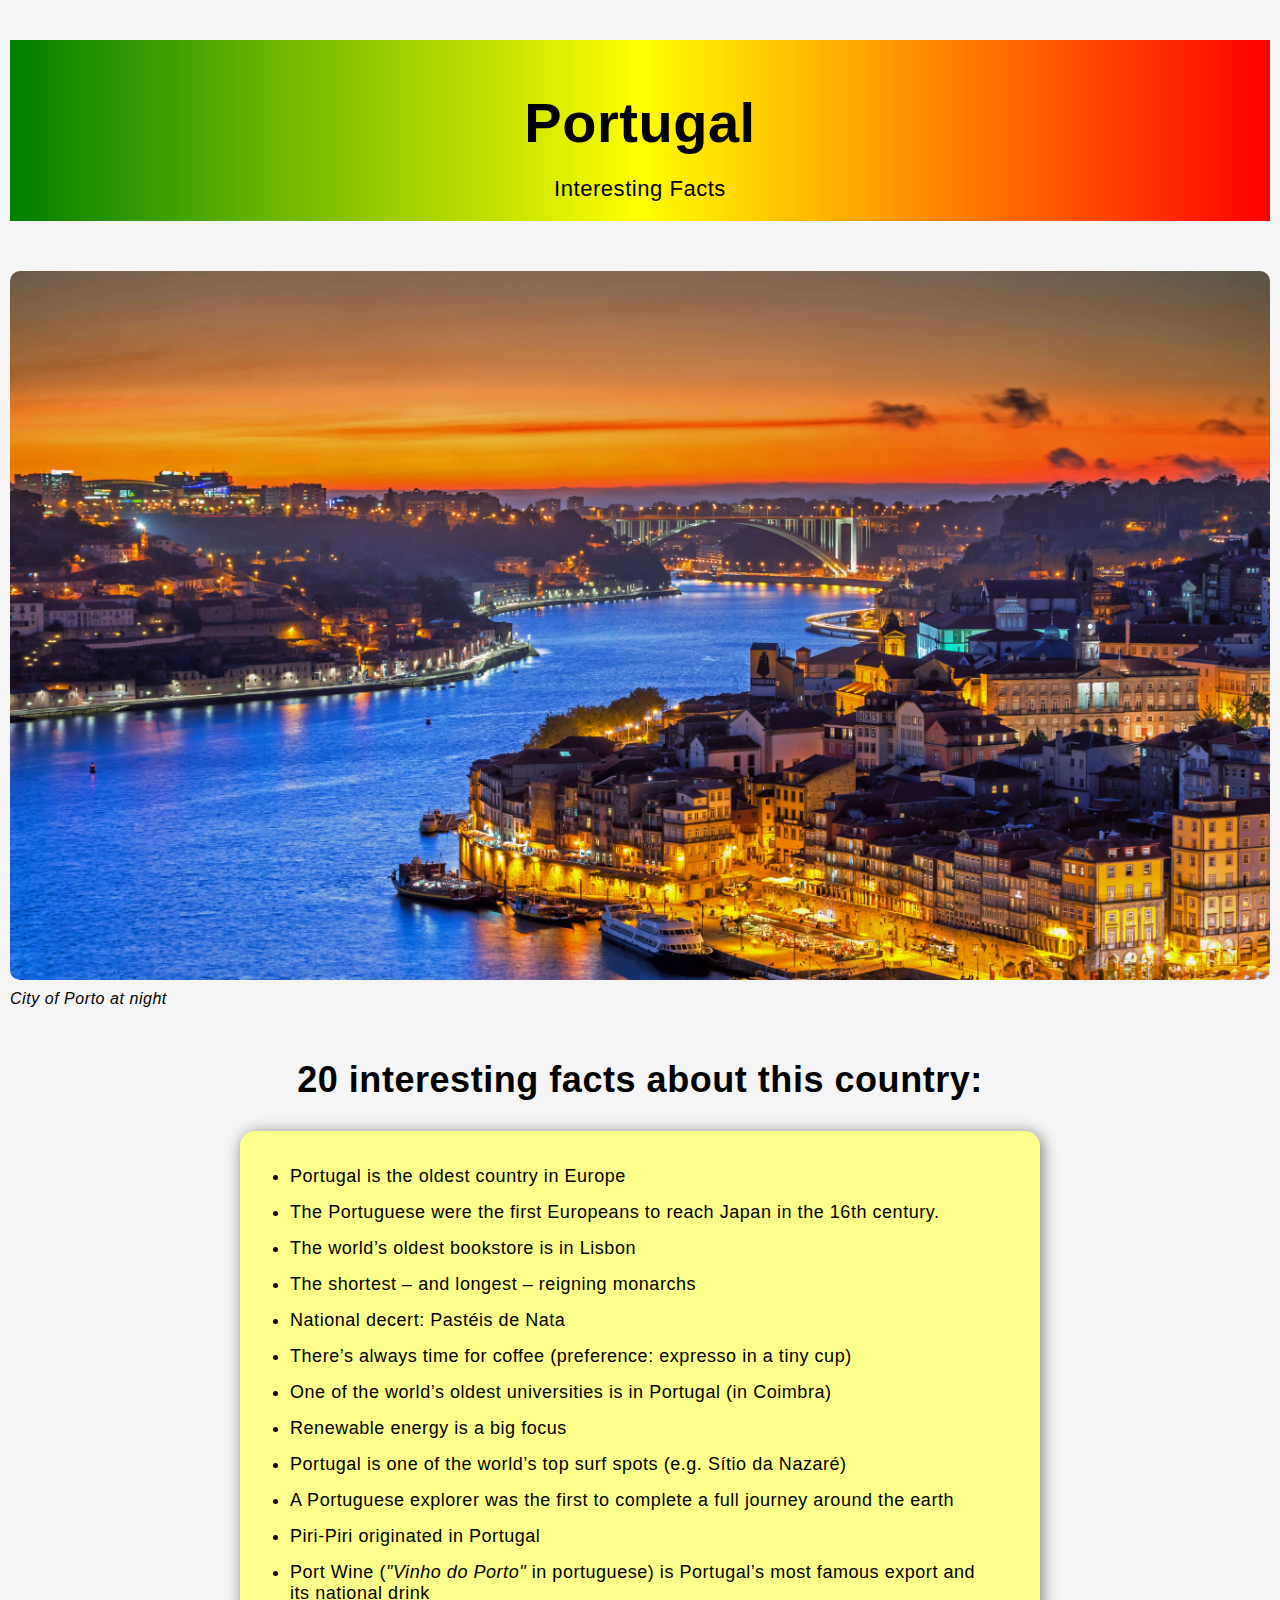
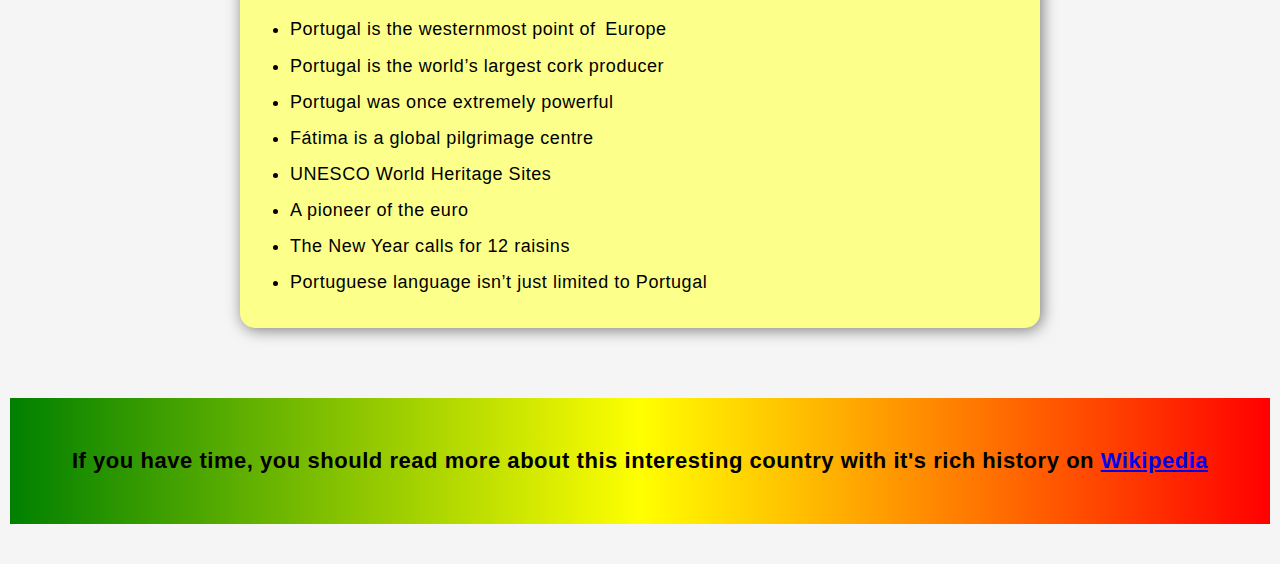
<file: index.html>
<!DOCTYPE html>
<html lang="en">
  <head>
    <meta charset="UTF-8" />
    <meta name="viewport" content="width=device-width, initial-scale=1.0" />
    <link
      rel="stylesheet"
      href="https://cdnjs.cloudflare.com/ajax/libs/modern-normalize/2.0.0/modern-normalize.min.css"
      integrity="sha512-4xo8blKMVCiXpTaLzQSLSw3KFOVPWhm/TRtuPVc4WG6kUgjH6J03IBuG7JZPkcWMxJ5huwaBpOpnwYElP/m6wg=="
      crossorigin="anonymous"
      referrerpolicy="no-referrer"
    />
    <title>Facts About Portugal</title>
    <link rel="stylesheet" href="styles.css" />
  </head>
  <body>
    <main>
      <header>
        <h1>Portugal</h1>
        <p>Interesting Facts</p>
      </header>
      <section>
        <figure>
          <img src="./src/image.jpg" alt="Porto Landscape" />
          <figcaption><i>City of Porto at night</i></figcaption>
        </figure>
        <h2>20 interesting facts about this country:</h2>
        <ul>
          <li>Portugal is the oldest country in Europe</li>
          <li>
            The Portuguese were the first Europeans to reach Japan in the 16th
            century.
          </li>
          <li>The world’s oldest bookstore is in Lisbon</li>
          <li>The shortest – and longest – reigning monarchs</li>
          <li>National decert: Pastéis de Nata</li>
          <li>
            There’s always time for coffee (preference: expresso in a tiny cup)
          </li>
          <li>
            One of the world’s oldest universities is in Portugal (in Coimbra)
          </li>
          <li>Renewable energy is a big focus</li>
          <li>
            Portugal is one of the world’s top surf spots (e.g. Sítio da Nazaré)
          </li>
          <li>
            A Portuguese explorer was the first to complete a full journey
            around the earth
          </li>
          <li>Piri-Piri originated in Portugal</li>
          <li>
            Port Wine (<i>"Vinho do Porto"</i> in portuguese) is Portugal’s most
            famous export and its national drink
          </li>
          <li>Portugal is the westernmost point of  Europe</li>
          <li>Portugal is the world’s largest cork producer</li>
          <li>Portugal was once extremely powerful</li>
          <li>Fátima is a global pilgrimage centre</li>
          <li>UNESCO World Heritage Sites</li>
          <li>A pioneer of the euro</li>
          <li>The New Year calls for 12 raisins</li>
          <li>Portuguese language isn’t just limited to Portugal</li>
        </ul>
      </section>
      <footer>
        <h3>
          If you have time, you should read more about this interesting country
          with it's rich history on
          <a href="https://en.wikipedia.org/wiki/Portugal" target="_blank"
            >Wikipedia</a
          >
        </h3>
      </footer>
    </main>
  </body>
</html>
</file>
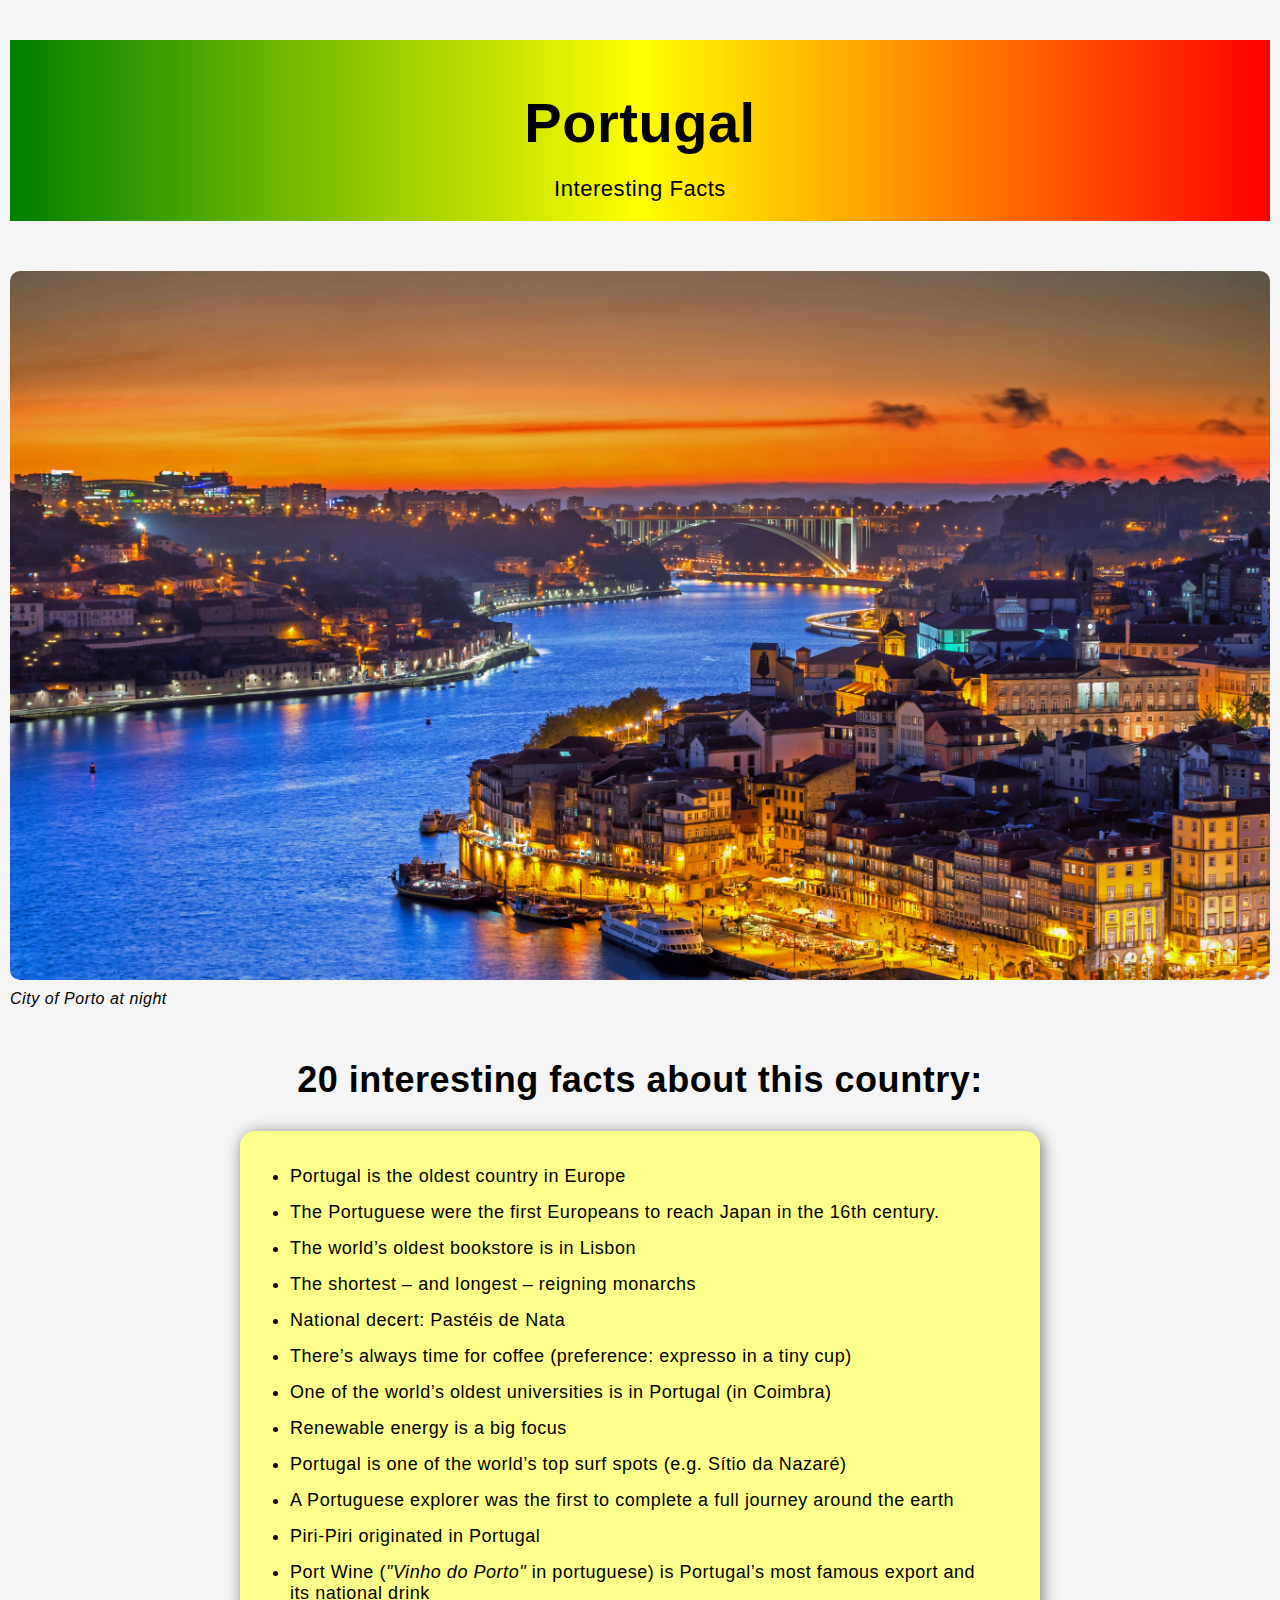
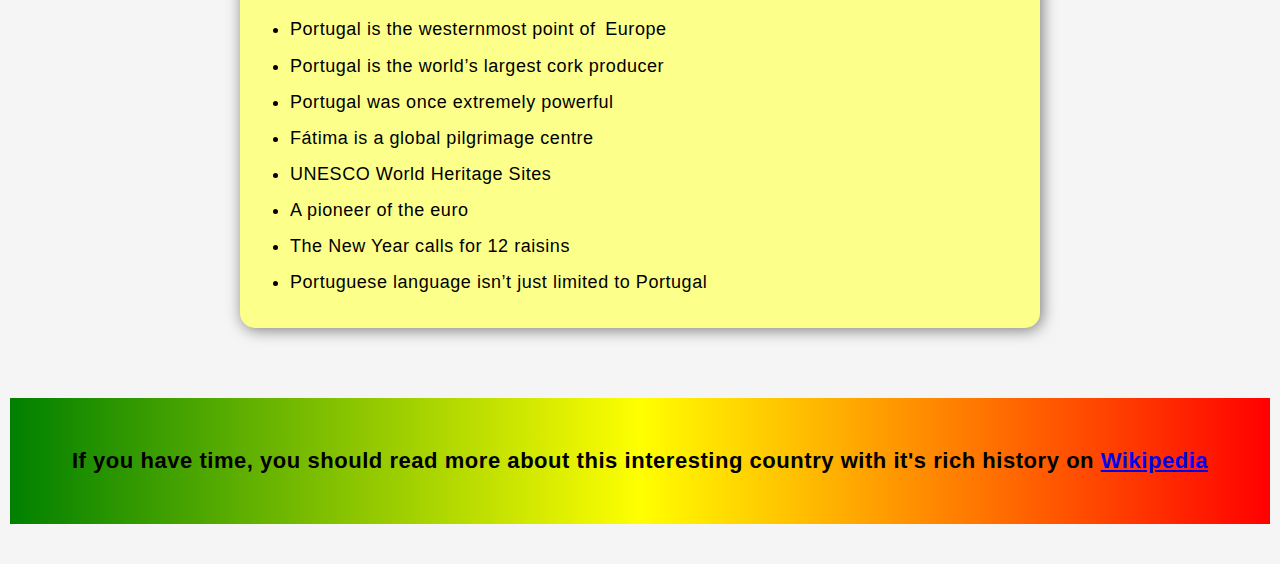
<file: src/index.html>
<!DOCTYPE html>
<html lang="en">
  <head>
    <meta charset="UTF-8" />
    <meta name="viewport" content="width=device-width, initial-scale=1.0" />
    <link
      rel="stylesheet"
      href="https://cdnjs.cloudflare.com/ajax/libs/modern-normalize/2.0.0/modern-normalize.min.css"
      integrity="sha512-4xo8blKMVCiXpTaLzQSLSw3KFOVPWhm/TRtuPVc4WG6kUgjH6J03IBuG7JZPkcWMxJ5huwaBpOpnwYElP/m6wg=="
      crossorigin="anonymous"
      referrerpolicy="no-referrer"
    />
    <title>Facts About Portugal</title>
    <link rel="stylesheet" href="styles.css" />
  </head>
  <body>
    <main>
      <header>
        <h1>Portugal</h1>
        <p>Interesting Facts</p>
      </header>
      <section>
        <figure>
          <img src="./image.jpg" alt="Porto Landscape" />
          <figcaption><i>City of Porto at night</i></figcaption>
        </figure>
        <h2>20 interesting facts about this country:</h2>
        <ul>
          <li>Portugal is the oldest country in Europe</li>
          <li>
            The Portuguese were the first Europeans to reach Japan in the 16th
            century.
          </li>
          <li>The world’s oldest bookstore is in Lisbon</li>
          <li>The shortest – and longest – reigning monarchs</li>
          <li>National decert: Pastéis de Nata</li>
          <li>
            There’s always time for coffee (preference: expresso in a tiny cup)
          </li>
          <li>
            One of the world’s oldest universities is in Portugal (in Coimbra)
          </li>
          <li>Renewable energy is a big focus</li>
          <li>
            Portugal is one of the world’s top surf spots (e.g. Sítio da Nazaré)
          </li>
          <li>
            A Portuguese explorer was the first to complete a full journey
            around the earth
          </li>
          <li>Piri-Piri originated in Portugal</li>
          <li>
            Port Wine (<i>"Vinho do Porto"</i> in portuguese) is Portugal’s most
            famous export and its national drink
          </li>
          <li>Portugal is the westernmost point of  Europe</li>
          <li>Portugal is the world’s largest cork producer</li>
          <li>Portugal was once extremely powerful</li>
          <li>Fátima is a global pilgrimage centre</li>
          <li>UNESCO World Heritage Sites</li>
          <li>A pioneer of the euro</li>
          <li>The New Year calls for 12 raisins</li>
          <li>Portuguese language isn’t just limited to Portugal</li>
        </ul>
      </section>
      <footer>
        <h3>
          If you have time, you should read more about this interesting country
          with it's rich history on
          <a href="https://en.wikipedia.org/wiki/Portugal" target="_blank"
            >Wikipedia</a
          >
        </h3>
      </footer>
    </main>
  </body>
</html>
</file>
<file: styles.css>
* {
  box-sizing: border-box;
  margin: 0 auto;
  text-align: center;
}

body {
  font-family: 'Franklin Gothic Medium', 'Arial Narrow', Arial, sans-serif;
  font-size: 18px;
  font-weight: 400;
  line-height: 1.17;
  letter-spacing: 0.03em;
  color: black;
  background-color: whitesmoke;
  margin: 40px 10px;
}

h1 {
  font-size: 56px;
  margin-bottom: 20px;
}

h2 {
  font-size: 36px;
  margin-bottom: 30px;
}

h3 {
  font-size: 22px;
}

header {
  background: linear-gradient(to right, green, yellow, red);
  padding: 50px 0 20px 0;
  margin-bottom: 50px;
}

header > p {
  font-size: 22px;
}

section {
  margin: 0 auto;
  max-width: 1440px;
}

img {
  display: block;
  width: 100%;
  object-fit: cover;
  margin: 0 auto;
  border-radius: 10px;
  transition: transform 500ms ease-in-out;
}

img:hover {
  transform: scale(1.1);
}

figure {
  margin-bottom: 50px;
}

figcaption {
  text-align: left;
  font-size: 16px;
  margin-top: 10px;
}

ul {
  max-width: 800px;
  text-align: left;
  margin-bottom: 70px;
  background-color: rgb(253, 255, 139);
  padding: 20px 50px;
  border-radius: 15px;
  box-shadow: 2px 2px 15px rgba(0, 0, 0, 0.5);
}

li {
  text-align: left;
  margin: 15px 0;
}

footer {
  padding: 50px;
  background: linear-gradient(to right, green, yellow, red);
}
</file>
<file: src/styles.css>
* {
  box-sizing: border-box;
  margin: 0 auto;
  text-align: center;
}

body {
  font-family: 'Franklin Gothic Medium', 'Arial Narrow', Arial, sans-serif;
  font-size: 18px;
  font-weight: 400;
  line-height: 1.17;
  letter-spacing: 0.03em;
  color: black;
  background-color: whitesmoke;
  margin: 40px 10px;
}

h1 {
  font-size: 56px;
  margin-bottom: 20px;
}

h2 {
  font-size: 36px;
  margin-bottom: 30px;
}

h3 {
  font-size: 22px;
}

header {
  background: linear-gradient(to right, green, yellow, red);
  padding: 50px 0 20px 0;
  margin-bottom: 50px;
}

header > p {
  font-size: 22px;
}

section {
  margin: 0 auto;
  max-width: 1440px;
}

img {
  display: block;
  width: 100%;
  object-fit: cover;
  margin: 0 auto;
  border-radius: 10px;
  transition: scale 500ms ease-in-out;
}

img:hover {
  scale: 1.1;
}

figure {
  margin-bottom: 50px;
}

figcaption {
  text-align: left;
  font-size: 16px;
  margin-top: 10px;
}

ul {
  max-width: 800px;
  text-align: left;
  margin-bottom: 70px;
  background-color: rgb(253, 255, 139);
  padding: 20px 50px;
  border-radius: 15px;
  box-shadow: 2px 2px 15px rgba(0, 0, 0, 0.5);
}

li {
  text-align: left;
  margin: 15px 0;
}

footer {
  padding: 50px;
  background: linear-gradient(to right, green, yellow, red);
}
</file>
